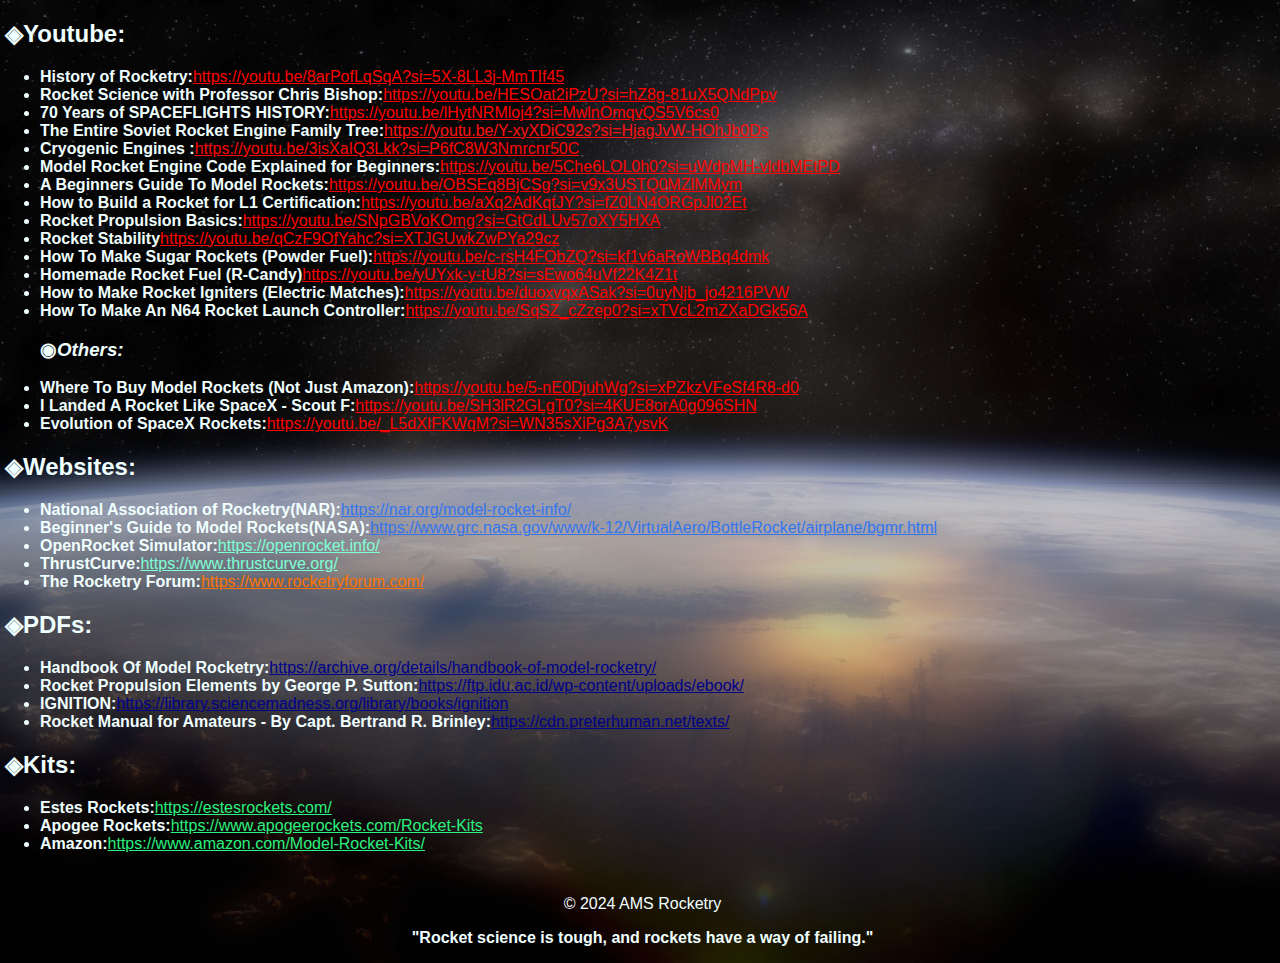
<file: resource.html>
<!DOCTYPE html>
<html lang="en">
<head>
<meta charset="UTF-8">
<meta name="viewport" content="width=device-width, initial-scale=1.0">
<title>Resources</title>
<style>
 body {
    font-family: Arial, sans-serif;
    background-image: url('wp2293438.png');
    background-size: cover;
    background-repeat: no-repeat;
    margin: 0;
    padding: 0px;
 }

 p{
    color: azure;
    margin-right: 10px;
    margin-left: 10px;
 }

 h2{
    color: azure;
    margin-left: 5px;
 }

 h3{
    color: azure;
 }

 li{
    color: azure;
 }

 .footer-text {
    font-family: Arial, Helvetica, sans-serif;
    text-align: center;
    padding-top: 10px;
    padding-left: 5px;
}


@media (max-width: 600px) {
    body {
       width: 90%; 

       
    } 
    
  }

 
</style>
</head>
<body>
    <p><h2><b>◈Youtube:</b></h2></p>
    <ul>
        <li><b>History of Rocketry:</b><a href='https://youtu.be/8arPofLqSqA?si=5X-8LL3j-MmTIf45' style="color: red;">https://youtu.be/8arPofLqSqA?si=5X-8LL3j-MmTIf45</a></li>
        <li><b>Rocket Science with Professor Chris Bishop:</b><a href='https://youtu.be/HESOat2iPzU?si=hZ8g-81uX5QNdPpv' style="color: red;">https://youtu.be/HESOat2iPzU?si=hZ8g-81uX5QNdPpv</a></li>
        <li><b>70 Years of SPACEFLIGHTS HISTORY:</b><a href='https://youtu.be/lHytNRMloj4?si=MwlnOmqvQS5V6cs0' style="color: red;">https://youtu.be/lHytNRMloj4?si=MwlnOmqvQS5V6cs0</a></li>
        <li><b>The Entire Soviet Rocket Engine Family Tree:</b><a href='https://youtu.be/Y-xyXDiC92s?si=HjagJvW-HOhJb0Ds' style="color: rgb(255, 17, 17);">https://youtu.be/Y-xyXDiC92s?si=HjagJvW-HOhJb0Ds</a></li>
        <li><b>Cryogenic Engines :</b><a href='https://youtu.be/3isXaIQ3Lkk?si=P6fC8W3Nmrcnr50C' style="color: rgb(253, 5, 5);">https://youtu.be/3isXaIQ3Lkk?si=P6fC8W3Nmrcnr50C</a></li>
        <li><b>Model Rocket Engine Code Explained for Beginners:</b><a href='https://youtu.be/5Che6LOL0h0?si=uWdpMH-vldbMEtPD' style="color: rgb(253, 5, 5);">https://youtu.be/5Che6LOL0h0?si=uWdpMH-vldbMEtPD</a></li>
        <li><b>A Beginners Guide To Model Rockets:</b><a href='https://youtu.be/OBSEq8BjCSg?si=v9x3USTQ0MZlMMym' style="color: red;">https://youtu.be/OBSEq8BjCSg?si=v9x3USTQ0MZlMMym</a></li>
        <li><b>How to Build a Rocket for L1 Certification:</b><a href='https://youtu.be/aXq2AdKqtJY?si=fZ0LN4ORGpJl02Et' style="color: red;">https://youtu.be/aXq2AdKqtJY?si=fZ0LN4ORGpJl02Et</a></li>
        <li><b>Rocket Propulsion Basics:</b><a href='https://youtu.be/SNpGBVoKOmg?si=GtCdLUv57oXY5HXA' style="color: red;">https://youtu.be/SNpGBVoKOmg?si=GtCdLUv57oXY5HXA</a></li>
        <li><b>Rocket Stability</b><a href='https://youtu.be/qCzF9OfYahc?si=XTJGUwkZwPYa29cz' style="color: red;">https://youtu.be/qCzF9OfYahc?si=XTJGUwkZwPYa29cz</a></li>
        <li><b>How To Make Sugar Rockets (Powder Fuel):</b><a href='https://youtu.be/c-rsH4FObZQ?si=kf1v6aRoWBBq4dmk' style="color: red;">https://youtu.be/c-rsH4FObZQ?si=kf1v6aRoWBBq4dmk</a></li>
        <li><b>Homemade Rocket Fuel (R-Candy)</b><a href='https://youtu.be/yUYxk-y-tU8?si=sEwo64uVf22K4Z1t' style="color: red;">https://youtu.be/yUYxk-y-tU8?si=sEwo64uVf22K4Z1t</a></li>
        <li><b>How to Make Rocket Igniters (Electric Matches):</b><a href='https://youtu.be/duoxvqxASak?si=0uyNjb_jo4216PVW' style="color: red;">https://youtu.be/duoxvqxASak?si=0uyNjb_jo4216PVW</a></li>
        <li><b>How To Make An N64 Rocket Launch Controller:</b><a href='https://youtu.be/SqSZ_cZzep0?si=xTVcL2mZXaDGk56A' style="color: red;">https://youtu.be/SqSZ_cZzep0?si=xTVcL2mZXaDGk56A</a></li>
        <p><h3>◉<i>Others:</i></h3></p>
        <li><b>Where To Buy Model Rockets (Not Just Amazon):</b><a href='https://youtu.be/5-nE0DjuhWg?si=xPZkzVFeSf4R8-d0' style="color: red;">https://youtu.be/5-nE0DjuhWg?si=xPZkzVFeSf4R8-d0</a></li>
        <li><b>I Landed A Rocket Like SpaceX - Scout F:</b><a href='https://youtu.be/SH3lR2GLgT0?si=4KUE8orA0g096SHN' style="color: red;">https://youtu.be/SH3lR2GLgT0?si=4KUE8orA0g096SHN</a></li>
        <li><b>Evolution of SpaceX Rockets:</b><a href='https://youtu.be/_L5dXIFKWqM?si=WN35sXiPg3A7ysvK' style="color: red;">https://youtu.be/_L5dXIFKWqM?si=WN35sXiPg3A7ysvK</a></li>
    </ul>

    <p><h2><b>◈Websites:</b></h2></p>
    <ul>
        <li><b>National Association of Rocketry(NAR):</b><a href='https://nar.org/model-rocket-info/' style="color: rgb(51, 117, 240);">https://nar.org/model-rocket-info/</a></li>
        <li><b>Beginner's Guide to Model Rockets(NASA):</b><a href='https://www.grc.nasa.gov/www/k-12/VirtualAero/BottleRocket/airplane/bgmr.html' style="color: rgb(51, 117, 240);">https://www.grc.nasa.gov/www/k-12/VirtualAero/BottleRocket/airplane/bgmr.html</a></li>
        <li><b>OpenRocket Simulator:</b><a href='https://openrocket.info/' style="color:aquamarine">https://openrocket.info/</a></li>
        <li><b>ThrustCurve:</b><a href='https://www.thrustcurve.org/' style="color:aquamarine">https://www.thrustcurve.org/</a></li>
        <li><b>The Rocketry Forum:</b><a href='https://www.rocketryforum.com/' style="color: rgb(255, 115, 0)">https://www.rocketryforum.com/</a></li>
    </ul>

    <p><h2><b>◈PDFs:</b></h2></p>
    <ul>
      <li><b>Handbook Of Model Rocketry:</b><a href="https://archive.org/details/handbook-of-model-rocketry/Handbook%20of%20model%20rocketry%207th%20edn/page/2/mode/2up" style="color:darkblue;">https://archive.org/details/handbook-of-model-rocketry/</a></li>
      <li><b>Rocket Propulsion Elements by George P. Sutton:</b><a href="https://ftp.idu.ac.id/wp-content/uploads/ebook/tdg/DESIGN%20SISTEM%20DAYA%20GERAK/Rocket%20Propulsion%20Elements%20by%20George%20P.%20Sutton.pdf" style="color:darkblue;">https://ftp.idu.ac.id/wp-content/uploads/ebook/</a></li>
      <li><b>IGNITION:</b><a href="https://library.sciencemadness.org/library/books/ignition.pdf" style="color: darkblue">https://library.sciencemadness.org/library/books/ignition</a></li>
      <li><b>Rocket Manual for Amateurs - By Capt. Bertrand R. Brinley:</b><a href="https://cdn.preterhuman.net/texts/terrorism_and_pyrotechnics/rocketry/Rocket%20Manual%20for%20Amateurs%20-%20By%20Capt.%20Bertrand%20R.%20Brinley%20(Ballantine%20Books%20-%201960)%20385s.pdf" style="color: darkblue;">https://cdn.preterhuman.net/texts/</a></li>

    </ul>

    <p><h2><b>◈Kits:</b></h2></p>
    <ul> 
      <li><b>Estes Rockets:</b><a href="https://estesrockets.com/" style="color: rgb(43, 241, 126)">https://estesrockets.com/</a></li>
      <li><b>Apogee Rockets:</b><a href="https://www.apogeerockets.com/Rocket-Kits" style="color:rgb(43, 241, 126)">https://www.apogeerockets.com/Rocket-Kits</a></li>
      <li><b>Amazon:</b><a href="https://www.amazon.com/Model-Rocket-Kits/b?ie=UTF8&node=676758011" style="color: rgb(43, 241, 126)">https://www.amazon.com/Model-Rocket-Kits/</a></li>


    </ul>
    

    <footer>
      <div class="footer-text">
        <p>&copy; 2024 AMS Rocketry </p>
        <p><b>"Rocket science is tough, and rockets have a way of failing."</b></p>
      </div>  
    </footer> 
</body>
</html>
</file>
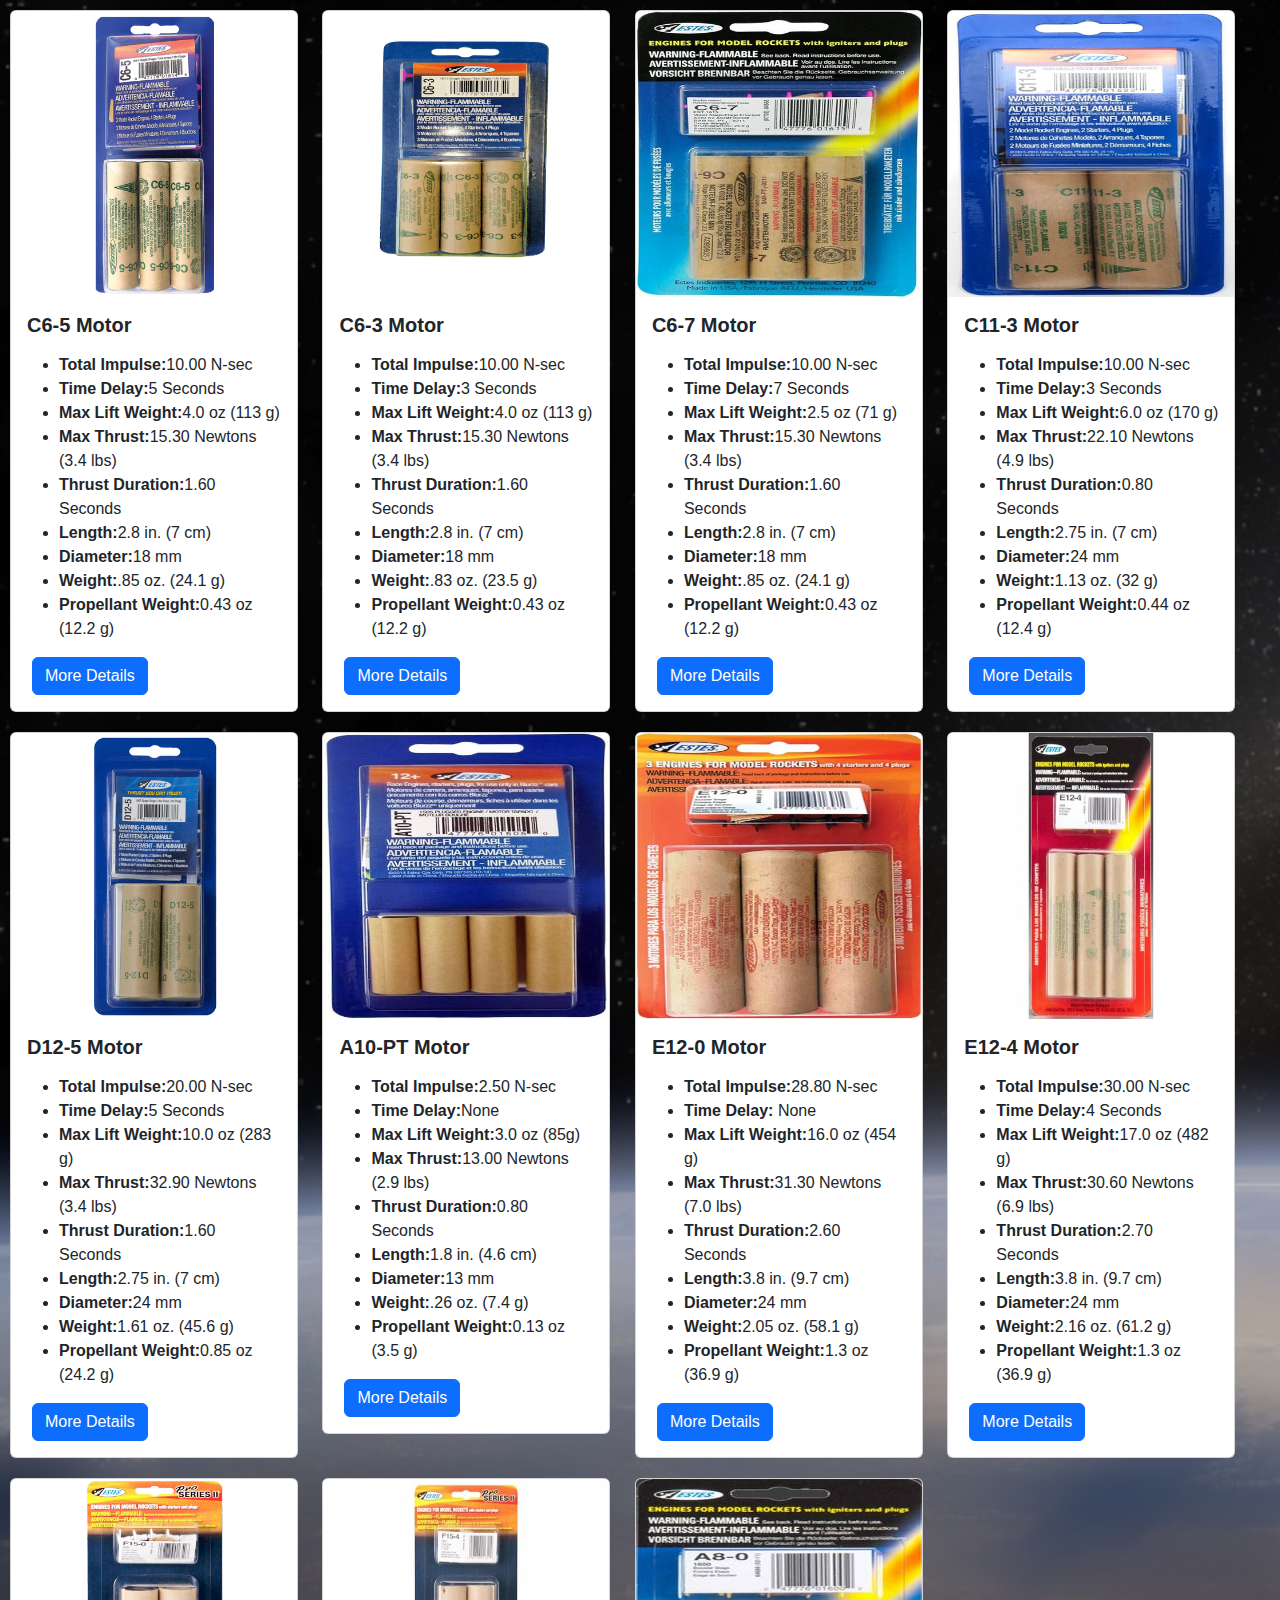
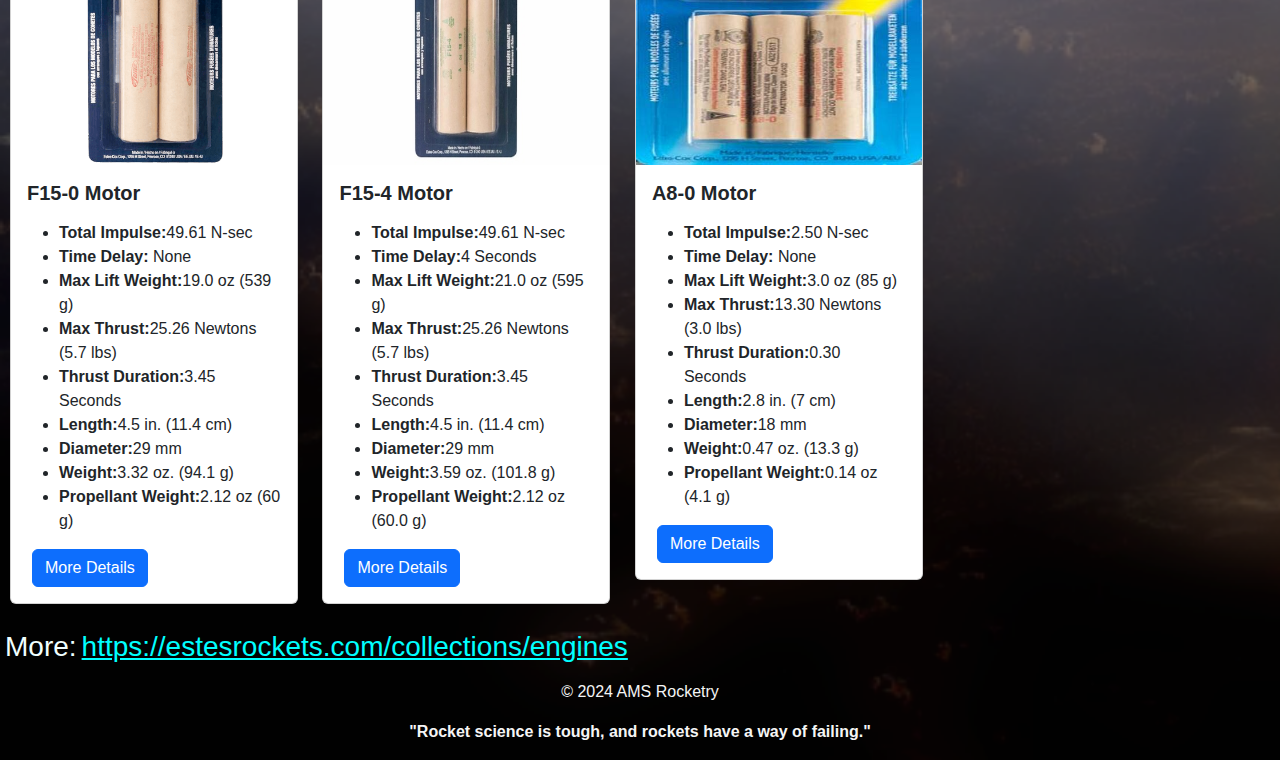
<file: RM.html>
<!DOCTYPE html>
<html lang="en">
<head>
<meta charset="UTF-8">
<meta name="viewport" content="width=device-width, initial-scale=1.0">
<link href="https://cdn.jsdelivr.net/npm/bootstrap@5.3.3/dist/css/bootstrap.min.css" rel="stylesheet" integrity="sha384-QWTKZyjpPEjISv5WaRU9OFeRpok6YctnYmDr5pNlyT2bRjXh0JMhjY6hW+ALEwIH" crossorigin="anonymous">
<script src="https://cdn.jsdelivr.net/npm/@popperjs/core@2.11.8/dist/umd/popper.min.js" integrity="sha384-I7E8VVD/ismYTF4hNIPjVp/Zjvgyol6VFvRkX/vR+Vc4jQkC+hVqc2pM8ODewa9r" crossorigin="anonymous"></script>
<script src="https://cdn.jsdelivr.net/npm/bootstrap@5.3.3/dist/js/bootstrap.min.js" integrity="sha384-0pUGZvbkm6XF6gxjEnlmuGrJXVbNuzT9qBBavbLwCsOGabYfZo0T0to5eqruptLy" crossorigin="anonymous"></script>
<title>Rocket Motors</title>
<style>
 body {
    font-family: Arial, sans-serif;
    background-image: url('wp2293438.png');
    background-size: cover;
    background-repeat: no-repeat;
    margin: 0;
    padding: 0px;
 }

 p{
    color: rgb(8, 8, 8);
    text-align: center;
    margin-right: 10px;
    margin-left: 10px;
 }

 h4{
    color: azure;
    text-align: center;
 }

 h3{
  color: azure;
  margin-left: 5px;
 }

 a{
  margin-left: 5px;
 }

 .card {
  width: calc(33.33% - 20px); /* Adjust the width as needed */
  margin: 10px;
  display: inline-block;
  vertical-align: top;
  }

.footer {
  font-family: Arial, Helvetica, sans-serif;
  color: #f5f5f5;
  text-align: center;
  align-items: baseline;
  padding-top: 10px;
}

@media (max-width: 600px) {
    body {
       width: 100%; 
       padding-left: 0px;
       padding-right: 0px;
       padding-top: 0px;
       background-position: center; 
       
    }

   h3{
    text-align: center;
    text-size-adjust: 20;
   }
    
  }

       

</style>
</head>
<body>
    <div class="card" style="width: 18rem;">
        <img src="rocket_motors/1614-C6-5-Engine.jpg" class="card-img-top" alt="...">
        <div class="card-body">
          <h5 class="card-title"><b>C6-5 Motor</b></h5>
          <p class="card-text"><ul>
            <li><b>Total Impulse:</b>10.00 N-sec </li>
            <li><b>Time Delay:</b>5 Seconds</li>
            <li><b>Max Lift Weight:</b>4.0 oz (113 g)</li>
            <li><b>Max Thrust:</b>15.30 Newtons (3.4 lbs)</li>
            <li><b>Thrust Duration:</b>1.60 Seconds</li>
            <li><b>Length:</b>2.8 in. (7 cm)</li>
            <li><b>Diameter:</b>18 mm</li>
            <li><b>Weight:</b>.85 oz. (24.1 g)</li>
            <li><b>Propellant Weight:</b>0.43 oz (12.2 g)</li>
            </ul></p>
          <a href="https://estesrockets.com/products/c6-5-engines" class="btn btn-primary">More Details</a>
        </div>
    </div>

    <div class="card" style="width: 18rem;">
        <img src="rocket_motors/est1613med.png" class="card-img-top" alt="...">
        <div class="card-body">
          <h5 class="card-title"><b>C6-3 Motor</b></h5>
          <p class="card-text"><ul>
            <li><b>Total Impulse:</b>10.00 N-sec </li>
            <li><b>Time Delay:</b>3 Seconds</li>
            <li><b>Max Lift Weight:</b>4.0 oz (113 g)</li>
            <li><b>Max Thrust:</b>15.30 Newtons (3.4 lbs)</li>
            <li><b>Thrust Duration:</b>1.60 Seconds</li>
            <li><b>Length:</b>2.8 in. (7 cm)</li>
            <li><b>Diameter:</b>18 mm</li>
            <li><b>Weight:</b>.83 oz. (23.5 g)</li>
            <li><b>Propellant Weight:</b>0.43 oz (12.2 g)</li>
            </ul></p>
          <a href="https://estesrockets.com/products/c6-3-engines" class="btn btn-primary">More Details</a>
        </div>
    </div>

    <div class="card" style="width: 18rem;">
        <img src="rocket_motors/1614C67.jpg" class="card-img-top" alt="...">
        <div class="card-body">
          <h5 class="card-title"><b>C6-7 Motor</b></h5>
          <p class="card-text"><ul>
            <li><b>Total Impulse:</b>10.00 N-sec </li>
            <li><b>Time Delay:</b>7 Seconds</li>
            <li><b>Max Lift Weight:</b>2.5 oz (71 g)</li>
            <li><b>Max Thrust:</b>15.30 Newtons (3.4 lbs)</li>
            <li><b>Thrust Duration:</b>1.60 Seconds</li>
            <li><b>Length:</b>2.8 in. (7 cm)</li>
            <li><b>Diameter:</b>18 mm</li>
            <li><b>Weight:</b>.85 oz. (24.1 g)</li>
            <li><b>Propellant Weight:</b>0.43 oz (12.2 g)</li>
            </ul></p>
          <a href="https://estesrockets.com/products/c6-7-engines" class="btn btn-primary">More Details</a>
        </div>
    </div>
    
    

      <div class="card" style="width: 18rem;">
        <img src="rocket_motors/C11-3.png" class="card-img-top" alt="...">
        <div class="card-body">
          <h5 class="card-title"><b>C11-3 Motor</b></h5>
          <p class="card-text"><ul>
            <li><b>Total Impulse:</b>10.00 N-sec </li>
            <li><b>Time Delay:</b>3 Seconds</li>
            <li><b>Max Lift Weight:</b>6.0 oz (170 g)</li>
            <li><b>Max Thrust:</b>22.10 Newtons (4.9 lbs)</li>
            <li><b>Thrust Duration:</b>0.80 Seconds</li>
            <li><b>Length:</b>2.75 in. (7 cm)</li>
            <li><b>Diameter:</b>24 mm</li>
            <li><b>Weight:</b>1.13 oz. (32 g)</li>
            <li><b>Propellant Weight:</b>0.44 oz (12.4 g)</li>
            </ul></p>
          <a href="https://estesrockets.com/products/c11-3-engines" class="btn btn-primary">More Details</a>
        </div>
      </div>

      <div class="card" style="width: 18rem;">
        <img src="rocket_motors/D12-5.jpg" class="card-img-top" alt="...">
        <div class="card-body">
          <h5 class="card-title"><b>D12-5 Motor</b></h5>
          <p class="card-text"><ul>
            <li><b>Total Impulse:</b>20.00 N-sec </li>
            <li><b>Time Delay:</b>5 Seconds</li>
            <li><b>Max Lift Weight:</b>10.0 oz (283 g)</li>
            <li><b>Max Thrust:</b>32.90 Newtons (3.4 lbs)</li>
            <li><b>Thrust Duration:</b>1.60 Seconds</li>
            <li><b>Length:</b>2.75 in. (7 cm)</li>
            <li><b>Diameter:</b>24 mm</li>
            <li><b>Weight:</b>1.61 oz. (45.6 g)</li>
            <li><b>Propellant Weight:</b>0.85 oz (24.2 g)</li>
            </ul></p>
          <a href="https://estesrockets.com/products/d12-5-engines" class="btn btn-primary">More Details</a>
        </div>
      </div>

      <div class="card" style="width: 18rem;">
        <img src="rocket_motors/A10-PT.jpg" class="card-img-top" alt="...">
        <div class="card-body">
          <h5 class="card-title"><b>A10-PT Motor</b></h5>
          <p class="card-text"><ul>
            <li><b>Total Impulse:</b>2.50 N-sec </li>
            <li><b>Time Delay:</b>None</li>
            <li><b>Max Lift Weight:</b>3.0 oz (85g)</li>
            <li><b>Max Thrust:</b>13.00 Newtons (2.9 lbs)</li>
            <li><b>Thrust Duration:</b>0.80 Seconds</li>
            <li><b>Length:</b>1.8 in. (4.6 cm)</li>
            <li><b>Diameter:</b>13 mm</li>
            <li><b>Weight:</b>.26 oz. (7.4 g)</li>
            <li><b>Propellant Weight:</b>0.13 oz (3.5 g)</li>
            </ul></p>
          <a href="https://estesrockets.com/products/a10-pt-engines" class="btn btn-primary">More Details</a>
        </div>
      </div>

      <div class="card" style="width: 18rem;">
        <img src="rocket_motors/E12-0.jpg" class="card-img-top" alt="...">
        <div class="card-body">
          <h5 class="card-title"><b>E12-0 Motor</b></h5>
          <p class="card-text"><ul>
            <li><b>Total Impulse:</b>28.80 N-sec </li>
            <li><b>Time Delay:</b> None</li>
            <li><b>Max Lift Weight:</b>16.0 oz (454 g)</li>
            <li><b>Max Thrust:</b>31.30 Newtons (7.0 lbs)</li>
            <li><b>Thrust Duration:</b>2.60 Seconds</li>
            <li><b>Length:</b>3.8 in. (9.7 cm)</li>
            <li><b>Diameter:</b>24 mm</li>
            <li><b>Weight:</b>2.05 oz. (58.1 g)</li>
            <li><b>Propellant Weight:</b>1.3 oz (36.9 g)</li>
            </ul></p>
          <a href="https://estesrockets.com/products/e12-0-engines" class="btn btn-primary">More Details</a>
        </div>
      </div>

      <div class="card" style="width: 18rem;">
        <img src="rocket_motors/E12-4.jpg" class="card-img-top" alt="...">
        <div class="card-body">
          <h5 class="card-title"><b>E12-4 Motor</b></h5>
          <p class="card-text"><ul>
            <li><b>Total Impulse:</b>30.00 N-sec </li>
            <li><b>Time Delay:</b>4 Seconds</li>
            <li><b>Max Lift Weight:</b>17.0 oz (482 g)</li>
            <li><b>Max Thrust:</b>30.60 Newtons (6.9 lbs)</li>
            <li><b>Thrust Duration:</b>2.70 Seconds</li>
            <li><b>Length:</b>3.8 in. (9.7 cm)</li>
            <li><b>Diameter:</b>24 mm</li>
            <li><b>Weight:</b>2.16 oz. (61.2 g)</li>
            <li><b>Propellant Weight:</b>1.3 oz (36.9 g)</li>
            </ul></p>
          <a href="https://estesrockets.com/products/e12-4-engines" class="btn btn-primary">More Details</a>
        </div>
      </div>

      <div class="card" style="width: 18rem;">
        <img src="rocket_motors/F15-0.png" class="card-img-top" alt="...">
        <div class="card-body">
          <h5 class="card-title"><b>F15-0 Motor</b></h5>
          <p class="card-text"><ul>
            <li><b>Total Impulse:</b>49.61 N-sec </li>
            <li><b>Time Delay:</b> None</li>
            <li><b>Max Lift Weight:</b>19.0 oz (539 g)</li>
            <li><b>Max Thrust:</b>25.26 Newtons (5.7 lbs)</li>
            <li><b>Thrust Duration:</b>3.45 Seconds</li>
            <li><b>Length:</b>4.5 in. (11.4 cm)</li>
            <li><b>Diameter:</b>29 mm</li>
            <li><b>Weight:</b>3.32 oz. (94.1 g)</li>
            <li><b>Propellant Weight:</b>2.12 oz (60 g)</li>
            </ul></p>
          <a href="https://estesrockets.com/products/f15-0-engines" class="btn btn-primary">More Details</a>
        </div>
      </div>

      <div class="card" style="width: 18rem;">
        <img src="rocket_motors/F15-4.jpg" class="card-img-top" alt="...">
        <div class="card-body">
          <h5 class="card-title"><b>F15-4 Motor</b></h5>
          <p class="card-text"><ul>
            <li><b>Total Impulse:</b>49.61 N-sec </li>
            <li><b>Time Delay:</b>4 Seconds</li>
            <li><b>Max Lift Weight:</b>21.0 oz (595 g)</li>
            <li><b>Max Thrust:</b>25.26 Newtons (5.7 lbs)</li>
            <li><b>Thrust Duration:</b>3.45 Seconds</li>
            <li><b>Length:</b>4.5 in. (11.4 cm)</li>
            <li><b>Diameter:</b>29 mm</li>
            <li><b>Weight:</b>3.59 oz. (101.8 g)</li>
            <li><b>Propellant Weight:</b>2.12 oz (60.0 g)</li>
            </ul></p>
          <a href="https://estesrockets.com/products/f15-4-engines" class="btn btn-primary">More Details</a>
        </div>
      </div>

      <div class="card" style="width: 18rem;">
        <img src="rocket_motors/A8-0.jpg" class="card-img-top" alt="...">
        <div class="card-body">
          <h5 class="card-title"><b>A8-0 Motor</b></h5>
          <p class="card-text"><ul>
            <li><b>Total Impulse:</b>2.50 N-sec </li>
            <li><b>Time Delay:</b> None</li>
            <li><b>Max Lift Weight:</b>3.0 oz (85 g)</li>
            <li><b>Max Thrust:</b>13.30 Newtons (3.0 lbs)</li>
            <li><b>Thrust Duration:</b>0.30 Seconds</li>
            <li><b>Length:</b>2.8 in. (7 cm)</li>
            <li><b>Diameter:</b>18 mm</li>
            <li><b>Weight:</b>0.47 oz. (13.3 g)</li>
            <li><b>Propellant Weight:</b>0.14 oz (4.1 g)</li>
            </ul></p>
          <a href="https://estesrockets.com/products/a8-0-engines" class="btn btn-primary">More Details</a>
        </div>
      </div>

    <p><h3>More:<a href="https://estesrockets.com/collections/engines" style="color:cyan;">https://estesrockets.com/collections/engines</a></h3></p>

    <footer>
      <div class="footer-text">
        <p style="color:#f5f5f5;">&copy; 2024 AMS Rocketry </p>
        <p style="color:#f5f5f5;"><b>"Rocket science is tough, and rockets have a way of failing."</b></p>
      </div>  
    </footer> 

</body>
</html>
</file>
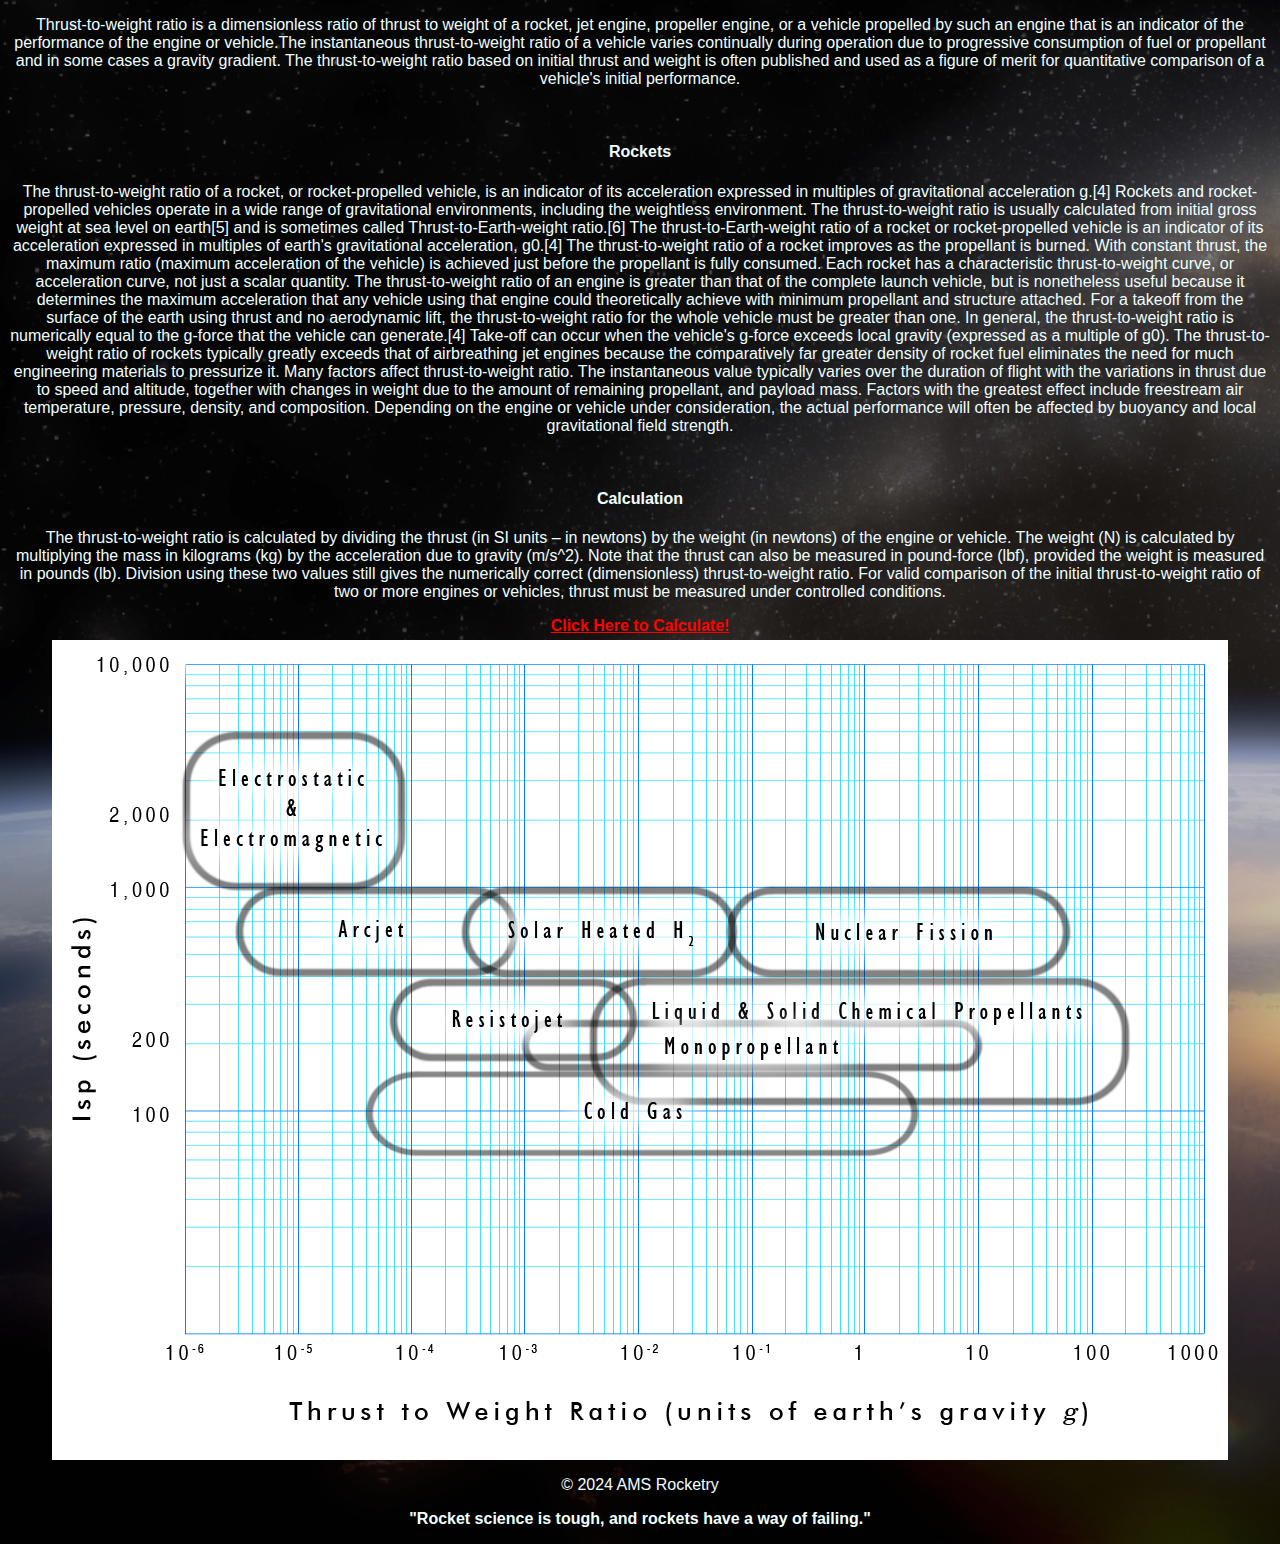
<file: TWR.html>
<!DOCTYPE html>
<html lang="en">
<head>
<meta charset="UTF-8">
<meta name="viewport" content="width=device-width, initial-scale=1.0">
<title>Thrust-to-Weight ratio</title>
<style>
 body {
    font-family: Arial, sans-serif;
    background-image: url('wp2293438.png');
    background-size: cover;
    background-repeat: no-repeat;
    margin: 0;
    padding: 0px;
 }

 p{
    color: azure;
    text-align: center;
    margin-right: 10px;
    margin-left: 10px;
 }

 h4{
    color: azure;
    text-align: center;
 }

 a{
    text-align: center;
 }

 .img-container {
    display: flex;
    justify-content: center;
    align-items: center;
    margin-bottom: 5px;
    margin-top: 5px;
}

.img {
    max-width: 100%; /* Ensures the image does not exceed its container */
    max-height: 90%; /* Ensures the image does not exceed its container */
}

.footer {
    font-family: Arial, Helvetica, sans-serif;
    color: #f5f5f5;
    text-align: center;
    align-items: baseline;
    padding-top: 10px;
}

@media (max-width: 600px) {
    body {
       width: 100%; 
       padding-left: 0px;
       padding-right: 0px;
       padding-top: 0px;
       
    }

    .img{
        max-width: 90%;
    }
    
  }

 
</style>
</head>
<body>
    <p>Thrust-to-weight ratio is a dimensionless ratio of thrust to weight of a rocket, jet engine, propeller engine, or a vehicle propelled by such an engine that is an indicator of the performance of the engine or vehicle.The instantaneous thrust-to-weight ratio of a vehicle varies continually during operation due to progressive consumption of fuel or propellant and in some cases a gravity gradient. The thrust-to-weight ratio based on initial thrust and weight is often published and used as a figure of merit for quantitative comparison of a vehicle's initial performance.</p>
<br>
<p><h4><b>Rockets</b></h4></p>
<p>The thrust-to-weight ratio of a rocket, or rocket-propelled vehicle, is an indicator of its acceleration expressed in multiples of gravitational acceleration g.[4]

    Rockets and rocket-propelled vehicles operate in a wide range of gravitational environments, including the weightless environment. The thrust-to-weight ratio is usually calculated from initial gross weight at sea level on earth[5] and is sometimes called Thrust-to-Earth-weight ratio.[6] The thrust-to-Earth-weight ratio of a rocket or rocket-propelled vehicle is an indicator of its acceleration expressed in multiples of earth's gravitational acceleration, g0.[4]
    
    The thrust-to-weight ratio of a rocket improves as the propellant is burned. With constant thrust, the maximum ratio (maximum acceleration of the vehicle) is achieved just before the propellant is fully consumed. Each rocket has a characteristic thrust-to-weight curve, or acceleration curve, not just a scalar quantity.
    
    The thrust-to-weight ratio of an engine is greater than that of the complete launch vehicle, but is nonetheless useful because it determines the maximum acceleration that any vehicle using that engine could theoretically achieve with minimum propellant and structure attached.
    
    For a takeoff from the surface of the earth using thrust and no aerodynamic lift, the thrust-to-weight ratio for the whole vehicle must be greater than one. In general, the thrust-to-weight ratio is numerically equal to the g-force that the vehicle can generate.[4] Take-off can occur when the vehicle's g-force exceeds local gravity (expressed as a multiple of g0).
    
    The thrust-to-weight ratio of rockets typically greatly exceeds that of airbreathing jet engines because the comparatively far greater density of rocket fuel eliminates the need for much engineering materials to pressurize it.
    
    Many factors affect thrust-to-weight ratio. The instantaneous value typically varies over the duration of flight with the variations in thrust due to speed and altitude, together with changes in weight due to the amount of remaining propellant, and payload mass. Factors with the greatest effect include freestream air temperature, pressure, density, and composition. Depending on the engine or vehicle under consideration, the actual performance will often be affected by buoyancy and local gravitational field strength.</p>
<br>
<p><h4><b>Calculation</b></h4></p>
<p>The thrust-to-weight ratio is calculated by dividing the thrust (in SI units – in newtons) by the weight (in newtons) of the engine or vehicle. The weight (N) is calculated by multiplying the mass in kilograms (kg) by the acceleration due to gravity (m/s^2). Note that the thrust can also be measured in pound-force (lbf), provided the weight is measured in pounds (lb). Division using these two values still gives the numerically correct (dimensionless) thrust-to-weight ratio. For valid comparison of the initial thrust-to-weight ratio of two or more engines or vehicles, thrust must be measured under controlled conditions.</p>
<div style="text-align: center;">
    <a href="https://rocketrycalculator.com/rocketry-calculator/thrust-to-weight-ratio/" style="color: red; display: block;"><b>Click Here to Calculate!</b></a>
</div>
<div class="img-container">
    <img class="img" src="Thrust_to_weight_ratio_vs_Isp.png" alt="Thrust to Weight Ratio vs Isp">
</div>

<footer>
    <div class="footer-text">
      <p>&copy; 2024 AMS Rocketry </p>
      <p><b>"Rocket science is tough, and rockets have a way of failing."</b></p>
    </div>  
</footer> 

</body>
</html>
</file>
